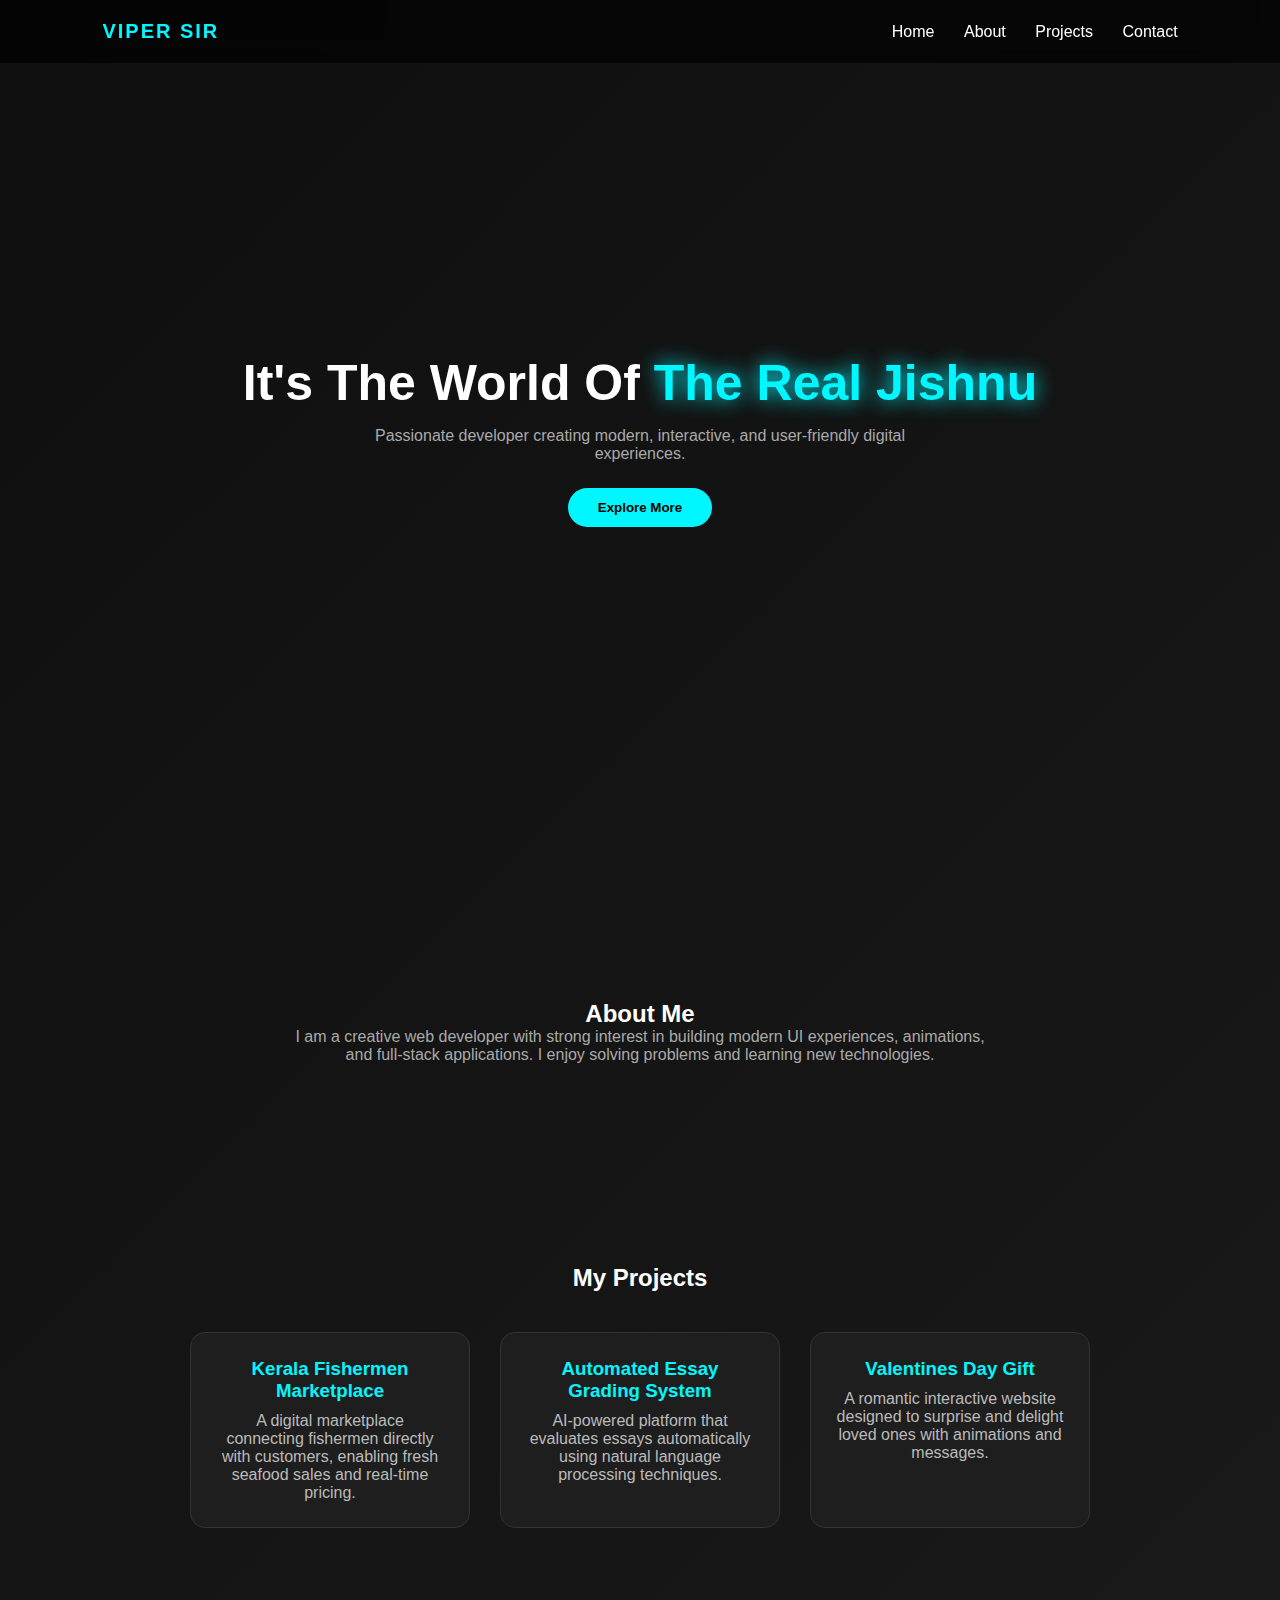
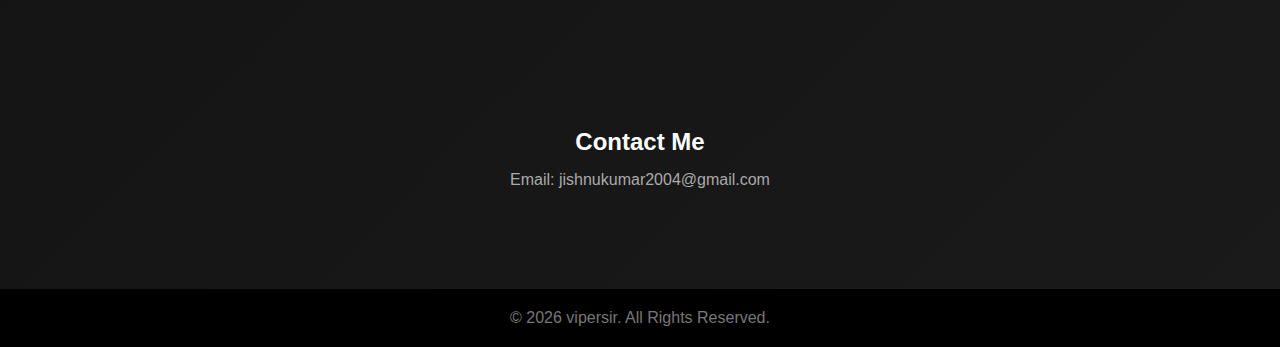
<file: index.html>
<!DOCTYPE html>
<html lang="en">
<head>
    <meta charset="UTF-8">
    <title>Jishnu | Premium Portfolio</title>
    <meta name="viewport" content="width=device-width, initial-scale=1.0">

    <link rel="stylesheet" href="style.css">
</head>

<body class="landing-body">

<!-- NAVBAR -->
<header class="navbar">
    <div class="logo">VIPER SIR</div>
    <nav>
        <a href="#">Home</a>
        <a href="#about">About</a>
        <a href="#projects">Projects</a>
        <a href="#contact">Contact</a>
    </nav>
</header>

<!-- HERO -->
<section class="hero">

<div class="hero-container">

    <div class="hero-text">
        <h1>It's The World Of <span>The Real Jishnu</span></h1>

        <p>
            Passionate developer creating modern, interactive,
            and user-friendly digital experiences.
        </p>

        <button onclick="scrollToSection()">Explore More</button>
    </div>

</div>

</section>

<!-- ABOUT -->
<section class="about" id="about">
    <h2>About Me</h2>

    <p>
        I am a creative web developer with strong interest in building
        modern UI experiences, animations, and full-stack applications.
        I enjoy solving problems and learning new technologies.
    </p>
</section>

<!-- PROJECTS -->
<section class="projects" id="projects">

<h2>My Projects</h2>

<div class="project-container">

    <div class="card">
        <h3>Kerala Fishermen Marketplace</h3>
        <p>
            A digital marketplace connecting fishermen directly with customers,
            enabling fresh seafood sales and real-time pricing.
        </p>
    </div>

    <div class="card">
        <h3>Automated Essay Grading System</h3>
        <p>
            AI-powered platform that evaluates essays automatically
            using natural language processing techniques.
        </p>
    </div>

    <div class="card">
        <h3>Valentines Day Gift</h3>
        <p>
            A romantic interactive website designed to surprise and
            delight loved ones with animations and messages.
        </p>
    </div>

</div>

</section>

<!-- CONTACT -->
<section class="contact" id="contact">
    <h2>Contact Me</h2>
    <p>Email: jishnukumar2004@gmail.com</p>
</section>

<!-- FOOTER -->
<footer class="footer">
    © <span id="year"></span> vipersir. All Rights Reserved.
</footer>

<script>
document.getElementById("year").textContent =
    new Date().getFullYear();

function scrollToSection(){
    document.getElementById("about")
    .scrollIntoView({ behavior:"smooth" });
}
</script>

</body>
</html>
</file>
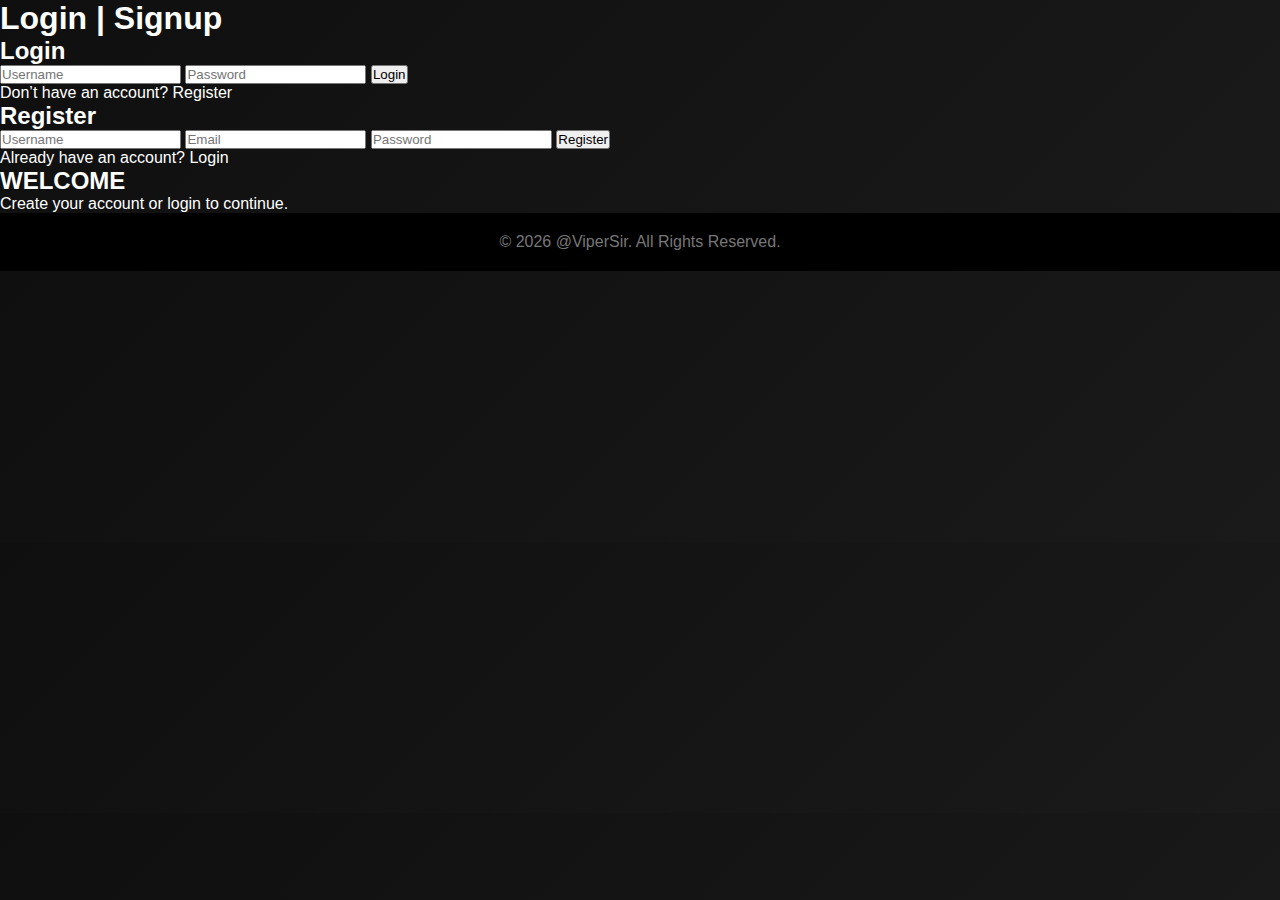
<file: home.html>
<!DOCTYPE html>
<html lang="en">
<head>
    <meta charset="UTF-8">
    <title>Login | Signup</title>
    <link rel="stylesheet" href="style.css">
</head>
<body>

<h1 class="main-title">Login | Signup</h1>

<div class="container" id="container">

    <!-- LOGIN FORM -->
    <div class="form-box login">
        <h2>Login</h2>
        <input type="text" placeholder="Username">
        <input type="password" placeholder="Password">
        <button onclick="login()">Login</button>
        <p>Don’t have an account?
            <span onclick="toggle()">Register</span>
        </p>
    </div>

    <!-- REGISTER FORM -->
    <div class="form-box register">
        <h2>Register</h2>
        <input type="text" placeholder="Username">
        <input type="email" placeholder="Email">
        <input type="password" placeholder="Password">
        <button onclick="register()">Register</button>
        <p>Already have an account?
            <span onclick="toggle()">Login</span>
        </p>
    </div>

    <!-- OVERLAY -->
    <div class="overlay">
        <div>
            <h2>WELCOME</h2>
            <p>Create your account or login to continue.</p>
        </div>
    </div>

</div>

<footer class="footer">
    © <span id="year"></span> <span class="brand">@ViperSir</span>. All Rights Reserved.
</footer>

<script src="script.js"></script>

<script>
    document.getElementById("year").textContent = new Date().getFullYear();
</script>

</body>
</html>
</file>
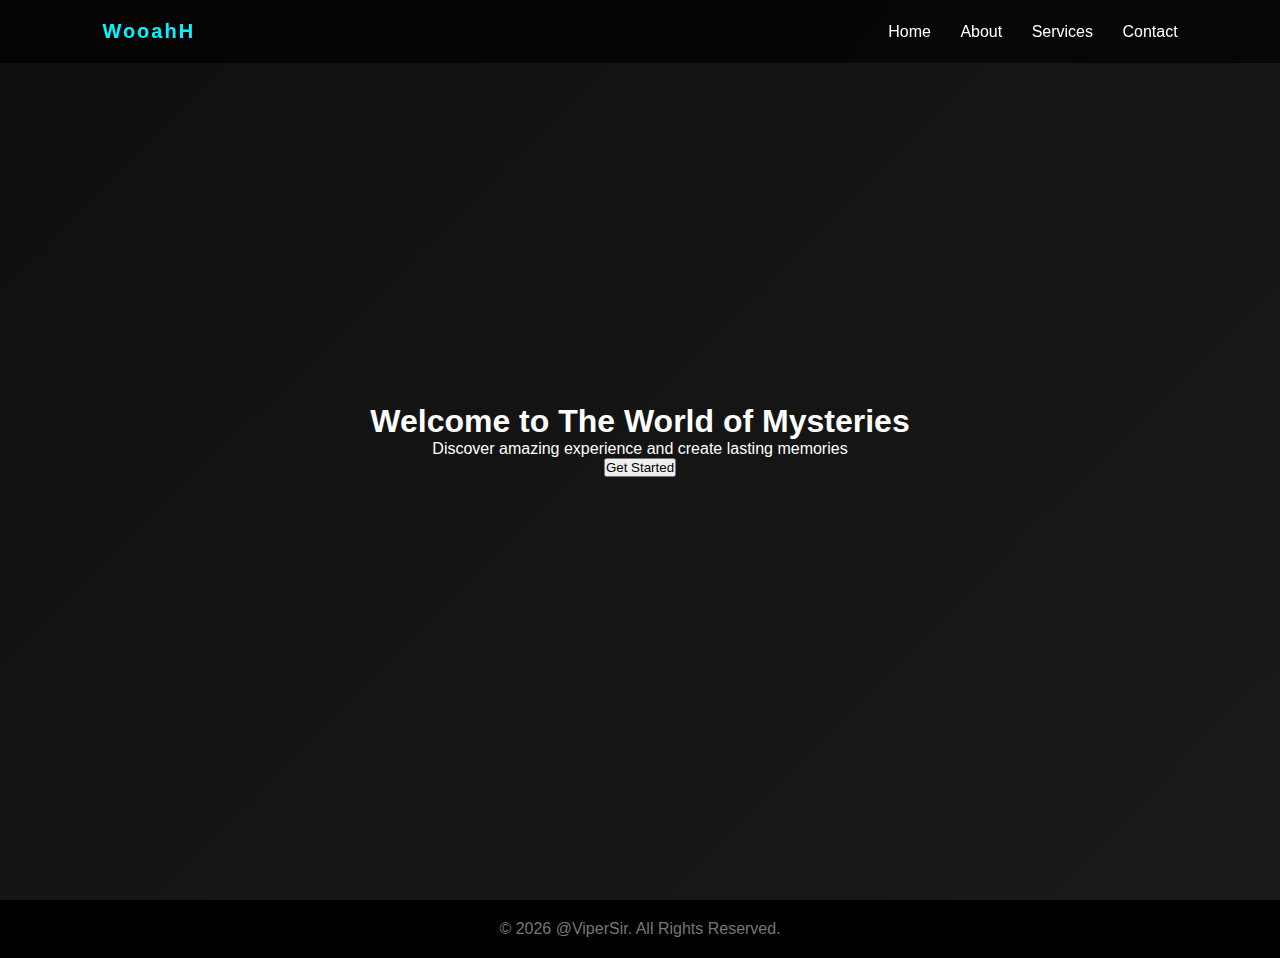
<file: indux.html>
<!DOCTYPE html>
<html lang="en">
<head>
    <meta charset="UTF-8">
    <title>Welcome</title>
    <link rel="stylesheet" href="style.css">
</head>
<body class="landing-body">


<!-- NAVBAR -->
<header class="navbar">
    <div class="logo">WooahH</div>
    <nav>
        <a href="#">Home</a>
        <a href="#">About</a>
        <a href="#">Services</a>
        <a href="#">Contact</a>
    </nav>
</header>

<!-- HERO SECTION -->
<section class="hero">
    <div class="hero-content">
        <h1>Welcome to The World of Mysteries</h1>
        <p>Discover amazing experience and create lasting memories</p>
        <button onclick="goToLogin()">Get Started</button>
    </div>
</section>

<!-- FOOTER -->
<footer class="footer">
    © <span id="year"></span> @ViperSir. All Rights Reserved.
</footer>

<script>
    document.getElementById("year").textContent = new Date().getFullYear();

    function goToLogin() {
        window.location.href = "index.html"; // login/signup page
    }
</script>

</body>
</html>
</file>
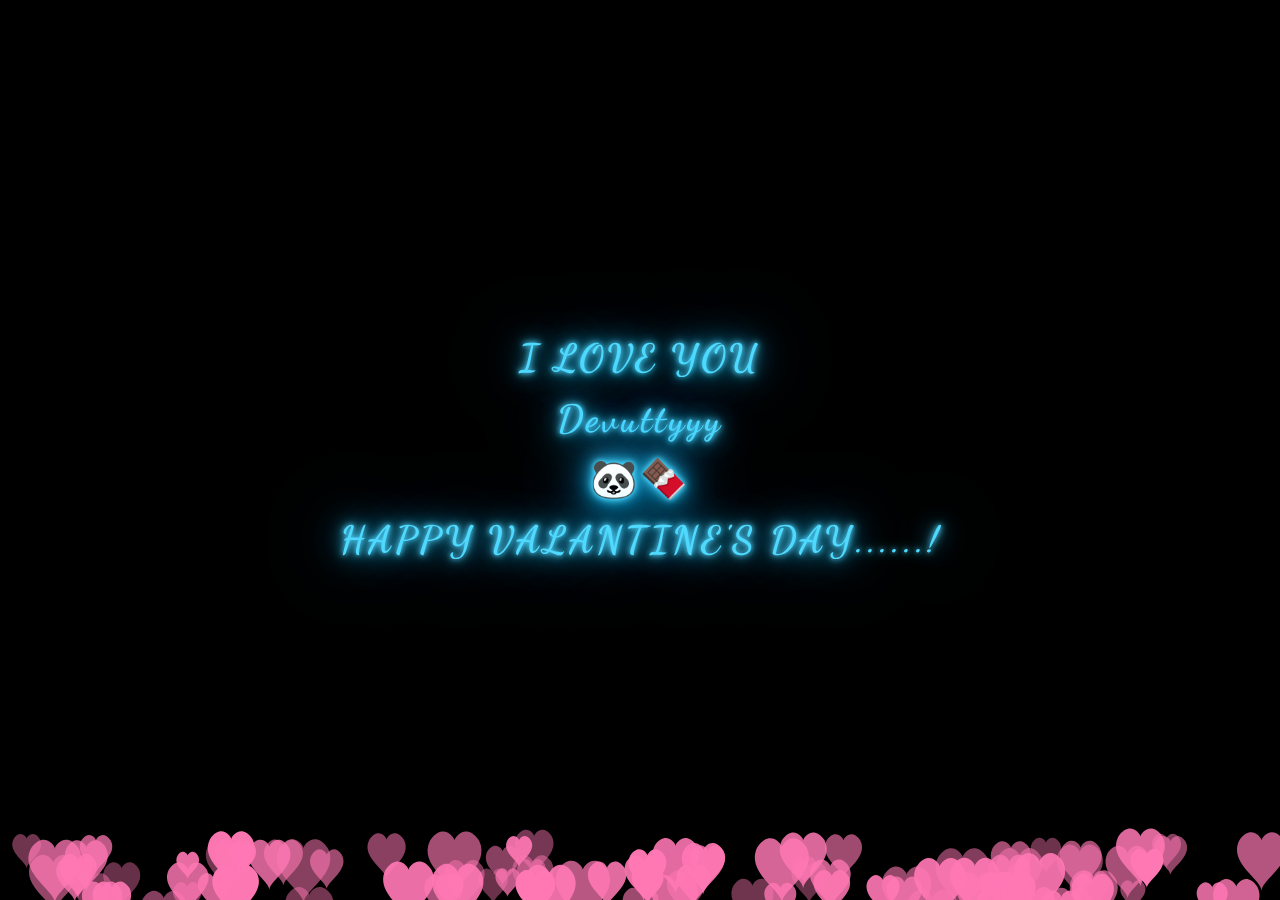
<file: love.html>
<!DOCTYPE html>
<html lang="en">
<head>
<meta charset="UTF-8">
<title>Happy Valentine</title>

<link href="https://fonts.googleapis.com/css2?family=Dancing+Script:wght@600&display=swap" rel="stylesheet">

<style>
html, body {
    margin: 0;
    padding: 0;
    overflow: hidden;
    background: black;
    cursor: crosshair;
}

canvas {
    display: block;
}

/* BLUE NEON glowing text */
.text {
    position: absolute;
    top: 50%;
    left: 50%;
    transform: translate(-50%, -50%);
    font-family: 'Dancing Script', cursive;
    font-size: 38px;
    font-weight: 700;
    text-align: center;
    pointer-events: none;
    letter-spacing: 3px;
    line-height: 1.6;
    color: #4fd9ff;

    text-shadow:
        0 0 5px #4fd9ff,
        0 0 10px #4fd9ff,
        0 0 20px #2fc8ff,
        0 0 40px #1fb8ff,
        0 0 80px #0fa8ff;

    animation: neonPulse 2s infinite alternate;
}

@keyframes neonPulse {
    from {
        text-shadow:
            0 0 5px #4fd9ff,
            0 0 10px #4fd9ff,
            0 0 20px #2fc8ff;
    }
    to {
        text-shadow:
            0 0 15px #8aeaff,
            0 0 40px #4fd9ff,
            0 0 90px #0fa8ff;
    }
}
</style>
</head>
<body>

<canvas id="canvas"></canvas>

<div class="text">
    I LOVE YOU <br>
    Devuttyyy <br>
    🐼🍫 <br>
    HAPPY VALANTINE'S DAY......!
</div>

<script>
const canvas = document.getElementById("canvas");
const ctx = canvas.getContext("2d");

let w, h;
function resize() {
    w = canvas.width = window.innerWidth;
    h = canvas.height = window.innerHeight;
}
window.addEventListener("resize", resize);
resize();

const hearts = [];
const mouseHearts = [];

/* Floating background hearts */
function createHeart() {
    return {
        x: Math.random() * w,
        y: h + 20,
        size: Math.random() * 15 + 10,
        speed: Math.random() * 1.5 + 0.5,
        alpha: Math.random() * 0.6 + 0.4,
        drift: (Math.random() - 0.5) * 1.2
    };
}

for (let i = 0; i < 100; i++) {
    hearts.push(createHeart());
}

/* Draw heart */
function drawHeart(x, y, size, alpha, color = "255,120,180") {
    ctx.save();
    ctx.translate(x, y);
    ctx.scale(size / 20, size / 20);
    ctx.beginPath();
    ctx.moveTo(0, 0);
    ctx.bezierCurveTo(0, -3, -10, -15, -20, 0);
    ctx.bezierCurveTo(-30, 20, 0, 35, 0, 45);
    ctx.bezierCurveTo(0, 35, 30, 20, 20, 0);
    ctx.bezierCurveTo(10, -15, 0, -3, 0, 0);
    ctx.closePath();
    ctx.fillStyle = `rgba(${color}, ${alpha})`;
    ctx.fill();
    ctx.restore();
}

/* Mouse move hearts */
window.addEventListener("mousemove", (e) => {
    for (let i = 0; i < 2; i++) {
        mouseHearts.push({
            x: e.clientX,
            y: e.clientY,
            size: Math.random() * 10 + 6,
            alpha: 1,
            life: 30,
            driftX: (Math.random() - 0.5) * 2,
            driftY: Math.random() * -2 - 1
        });
    }
});

/* Animation */
function animate() {
    ctx.clearRect(0, 0, w, h);

    /* Background hearts */
    for (let heart of hearts) {
        drawHeart(heart.x, heart.y, heart.size, heart.alpha);
        heart.y -= heart.speed;
        heart.x += heart.drift;
        if (heart.y < -50) Object.assign(heart, createHeart());
    }

    /* Mouse hearts */
    for (let i = mouseHearts.length - 1; i >= 0; i--) {
        const hrt = mouseHearts[i];
        drawHeart(hrt.x, hrt.y, hrt.size, hrt.alpha, "79,217,255");
        hrt.x += hrt.driftX;
        hrt.y += hrt.driftY;
        hrt.alpha -= 0.03;
        hrt.life--;

        if (hrt.life <= 0) mouseHearts.splice(i, 1);
    }

    requestAnimationFrame(animate);
}

animate();
</script>

</body>
</html>
</file>
<file: style.css>
* {
    margin: 0;
    padding: 0;
    box-sizing: border-box;
    font-family: 'Segoe UI', sans-serif;
}

body {
    background: linear-gradient(135deg, #0f0f0f, #1a1a1a);
    color: white;
}

/* NAVBAR */
.navbar {
    position: fixed;
    width: 100%;
    padding: 20px 8%;
    display: flex;
    justify-content: space-between;
    align-items: center;
    background: rgba(0,0,0,0.7);
    backdrop-filter: blur(10px);
    z-index: 1000;
}

.logo {
    font-size: 20px;
    font-weight: bold;
    letter-spacing: 2px;
    color: #00f7ff;
}

.navbar nav a {
    margin-left: 25px;
    text-decoration: none;
    color: white;
    transition: 0.3s;
}

.navbar nav a:hover {
    color: #00f7ff;
}

/* HERO */
.hero {
    height: 100vh;
    display: flex;
    justify-content: center;
    align-items: center;
    padding-top: 80px;
    text-align: center;
}

.hero-text h1 {
    font-size: 50px;
    margin-bottom: 15px;
}

.hero-text h1 span {
    color: #00f7ff;
    text-shadow: 0 0 20px #00f7ff;
}

.hero-text h2 {
    font-size: 28px;
    margin-bottom: 20px;
    color: #cccccc;
}

.hero-text p {
    max-width: 600px;
    margin: 0 auto 25px auto;
    color: #aaa;
}

.hero-text button {
    padding: 12px 30px;
    border: none;
    background: #00f7ff;
    color: black;
    font-weight: bold;
    cursor: pointer;
    border-radius: 30px;
    transition: 0.3s;
}

.hero-text button:hover {
    background: white;
}

/* SECTIONS */
section {
    padding: 100px 8%;
    text-align: center;
}

.about p {
    max-width: 700px;
    margin: auto;
    color: #aaa;
}

/* PROJECTS */
.project-container {
    display: flex;
    justify-content: center;
    gap: 30px;
    flex-wrap: wrap;
    margin-top: 40px;
}

.card {
    background: #1e1e1e;
    padding: 25px;
    border-radius: 15px;
    width: 280px;
    transition: 0.3s;
    border: 1px solid #333;
}

.card:hover {
    transform: translateY(-10px);
    box-shadow: 0 0 20px #00f7ff;
}

.card h3 {
    margin-bottom: 10px;
    color: #00f7ff;
}

.card p {
    color: #bbb;
}

/* CONTACT */
.contact p {
    margin-top: 15px;
    color: #aaa;
}

/* FOOTER */
.footer {
    text-align: center;
    padding: 20px;
    background: black;
    color: #777;
}
</file>
